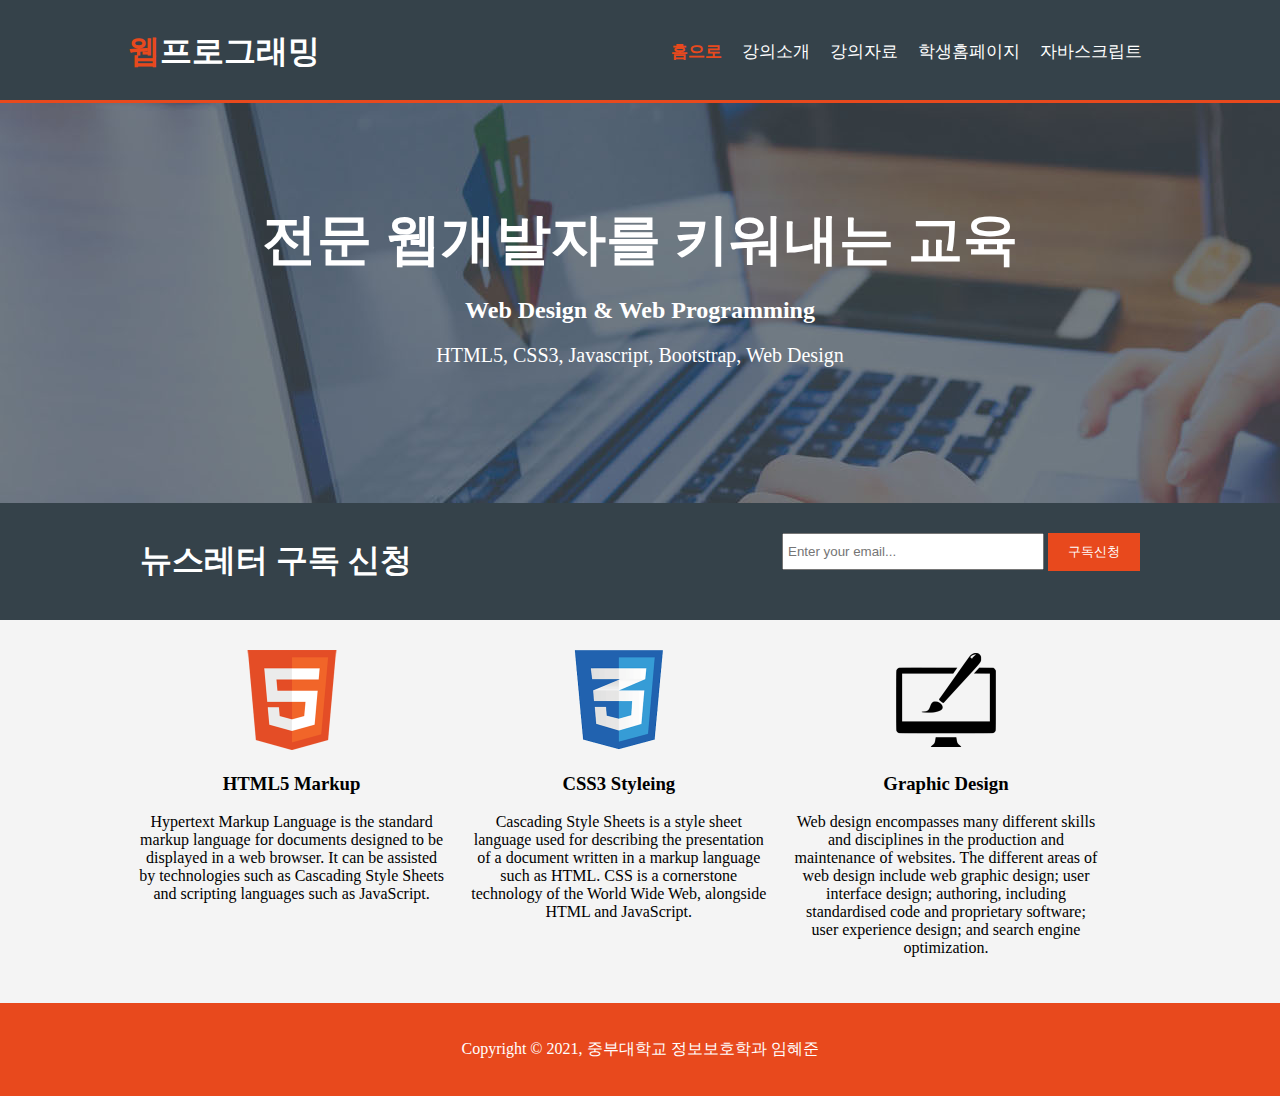
<file: index.html>
<!DOCTYPE html>
<html lang="en">
  <head>
    <meta charset="UTF-8" />
    <meta http-equiv="X-UA-Compatible" content="IE=edge" />
    <meta name="viewport" content="width=device-width, initial-scale=1.0" />
    <meta
      name="keywords"
      content="HTML5, CSS3, Javascript, Web design, 웹디자인"
    />
    <meta name="description" content="멋진 웹서비스를 구현합니다." />
    <meta name="author" content="Hyejun Lim, 임혜준" />
    <title>웹프로그래밍 | 홈</title>
    <link rel="stylesheet" href="./css/style.css" />
  </head>

  <body>
    <header>
      <div class="container">
        <div id="branding">
          <h1><span class="highlight">웹</span>프로그래밍</h1>
        </div>
        <nav>
          <ul>
            <li class="current"><a href="index.html">홈으로</a></li>
            <li><a href="about.html">강의소개</a></li>
            <li><a href="ppt.html">강의자료</a></li>
            <li><a href="student.html">학생홈페이지</a></li>
            <li><a href="js.html">자바스크립트</a></li>
          </ul>
        </nav>
      </div>
    </header>

    <section id="showcase">
      <div class="container">
        <h1>전문 웹개발자를 키워내는 교육</h1>
        <h2>Web Design & Web Programming</h2>
        <p>HTML5, CSS3, Javascript, Bootstrap, Web Design</p>
      </div>
    </section>

    <section id="newsletter">
      <div class="container">
        <h1>뉴스레터 구독 신청</h1>
        <form>
          <input type="email" placeholder="Enter your email..." />
          <button type="submit" class="button_1">구독신청</button>
        </form>
      </div>
    </section>

    <section id="boxes">
      <div class="container">
        <div class="box">
          <img src="./img/logo_html.png" />
          <h3>HTML5 Markup</h3>
          <p>
            Hypertext Markup Language is the standard markup language for
            documents designed to be displayed in a web browser. It can be
            assisted by technologies such as Cascading Style Sheets and
            scripting languages such as JavaScript.
          </p>
        </div>
        <div class="box">
          <img src="./img/logo_css.png" />
          <h3>CSS3 Styleing</h3>
          <p>
            Cascading Style Sheets is a style sheet language used for describing
            the presentation of a document written in a markup language such as
            HTML. CSS is a cornerstone technology of the World Wide Web,
            alongside HTML and JavaScript.
          </p>
        </div>
        <div class="box">
          <img src="./img/logo_brush.png" />
          <h3>Graphic Design</h3>
          <p>
            Web design encompasses many different skills and disciplines in the
            production and maintenance of websites. The different areas of web
            design include web graphic design; user interface design; authoring,
            including standardised code and proprietary software; user
            experience design; and search engine optimization.
          </p>
        </div>
      </div>
    </section>

    <footer>
      <p>Copyright &copy; 2021, 중부대학교 정보보호학과 임혜준</p>
    </footer>
  </body>
</html>
</file>
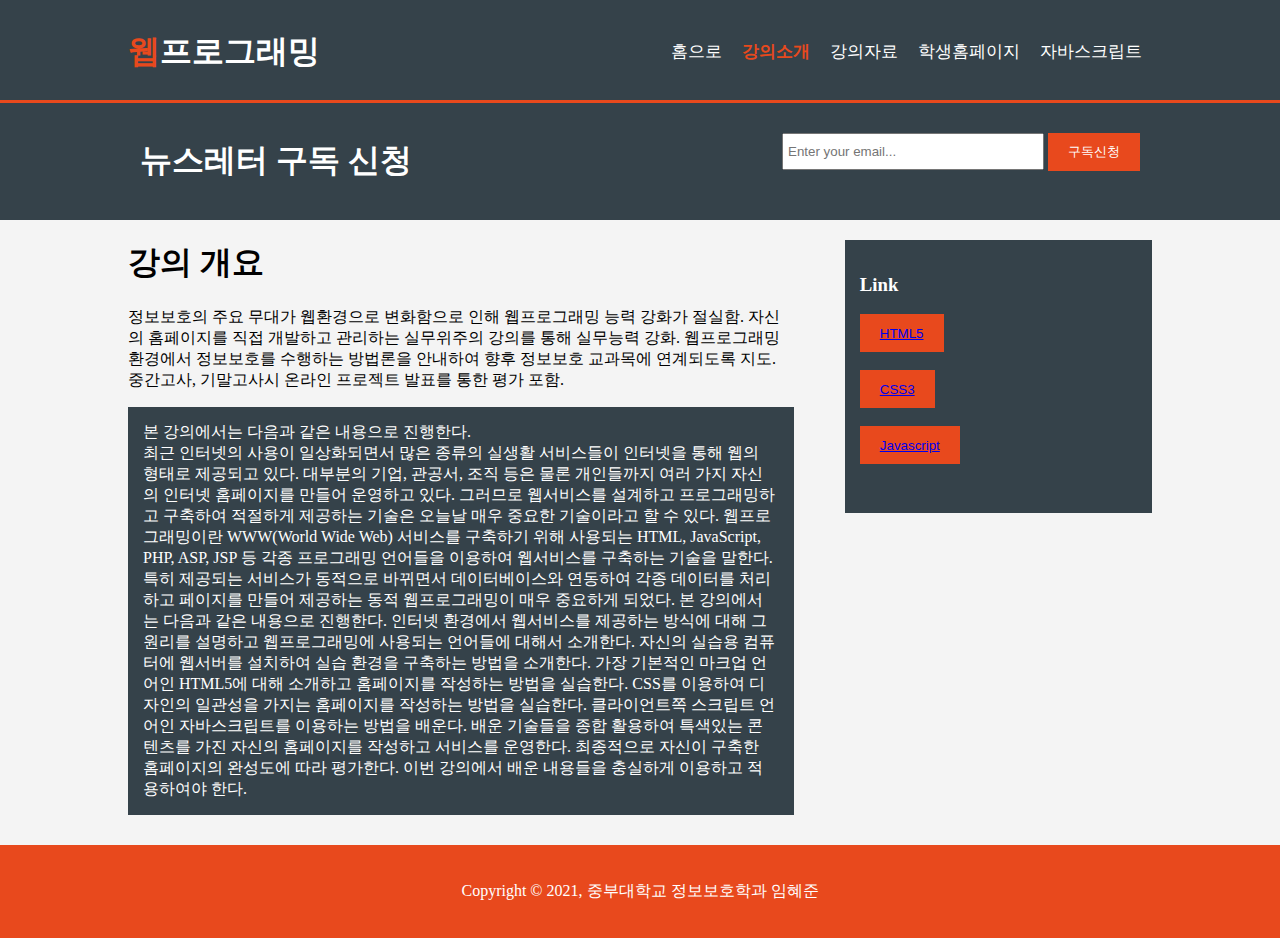
<file: about.html>
<!DOCTYPE html>
<html lang="en">
  <head>
    <meta charset="UTF-8" />
    <meta http-equiv="X-UA-Compatible" content="IE=edge" />
    <meta name="viewport" content="width=device-width, initial-scale=1.0" />
    <meta
      name="keywords"
      content="HTML5, CSS3, Javascript, Web design, 웹디자인"
    />
    <meta name="description" content="멋진 웹서비스를 구현합니다." />
    <meta name="author" content="Hyejun Lim, 임혜준" />
    <title>웹프로그래밍 | 강의소개</title>
    <link rel="stylesheet" href="./css/style.css" />
  </head>

  <body>
    <header>
      <div class="container">
        <div id="branding">
          <h1><span class="highlight">웹</span>프로그래밍</h1>
        </div>
        <nav>
          <ul>
            <li><a href="index.html">홈으로</a></li>
            <li class="current"><a href="about.html">강의소개</a></li>
            <li><a href="ppt.html">강의자료</a></li>
            <li><a href="student.html">학생홈페이지</a></li>
            <li><a href="js.html">자바스크립트</a></li>
          </ul>
        </nav>
      </div>
    </header>

    <section id="newsletter">
      <div class="container">
        <h1>뉴스레터 구독 신청</h1>
        <form>
          <input type="email" placeholder="Enter your email..." />
          <button type="submit" class="button_1">구독신청</button>
        </form>
      </div>
    </section>

    <section id="main">
      <div class="container">
        <article id="main-col">
          <h1 class="page-title">강의 개요</h1>
          <p>
            정보보호의 주요 무대가 웹환경으로 변화함으로 인해 웹프로그래밍 능력
            강화가 절실함. 자신의 홈페이지를 직접 개발하고 관리하는 실무위주의
            강의를 통해 실무능력 강화. 웹프로그래밍 환경에서 정보보호를 수행하는
            방법론을 안내하여 향후 정보보호 교과목에 연계되도록 지도. 중간고사,
            기말고사시 온라인 프로젝트 발표를 통한 평가 포함.
          </p>
          <p class="dark">
            본 강의에서는 다음과 같은 내용으로 진행한다. <br />
            최근 인터넷의 사용이 일상화되면서 많은 종류의 실생활 서비스들이
            인터넷을 통해 웹의 형태로 제공되고 있다. 대부분의 기업, 관공서, 조직
            등은 물론 개인들까지 여러 가지 자신의 인터넷 홈페이지를 만들어
            운영하고 있다. 그러므로 웹서비스를 설계하고 프로그래밍하고 구축하여
            적절하게 제공하는 기술은 오늘날 매우 중요한 기술이라고 할 수 있다.
            웹프로그래밍이란 WWW(World Wide Web) 서비스를 구축하기 위해 사용되는
            HTML, JavaScript, PHP, ASP, JSP 등 각종 프로그래밍 언어들을 이용하여
            웹서비스를 구축하는 기술을 말한다. 특히 제공되는 서비스가 동적으로
            바뀌면서 데이터베이스와 연동하여 각종 데이터를 처리하고 페이지를
            만들어 제공하는 동적 웹프로그래밍이 매우 중요하게 되었다. 본
            강의에서는 다음과 같은 내용으로 진행한다. 인터넷 환경에서 웹서비스를
            제공하는 방식에 대해 그 원리를 설명하고 웹프로그래밍에 사용되는
            언어들에 대해서 소개한다. 자신의 실습용 컴퓨터에 웹서버를 설치하여
            실습 환경을 구축하는 방법을 소개한다. 가장 기본적인 마크업 언어인
            HTML5에 대해 소개하고 홈페이지를 작성하는 방법을 실습한다. CSS를
            이용하여 디자인의 일관성을 가지는 홈페이지를 작성하는 방법을
            실습한다. 클라이언트쪽 스크립트 언어인 자바스크립트를 이용하는
            방법을 배운다. 배운 기술들을 종합 활용하여 특색있는 콘텐츠를 가진
            자신의 홈페이지를 작성하고 서비스를 운영한다. 최종적으로 자신이
            구축한 홈페이지의 완성도에 따라 평가한다. 이번 강의에서 배운
            내용들을 충실하게 이용하고 적용하여야 한다.
          </p>
        </article>

        <aside id="sidebar">
          <div class="dark">
            <h3>Link</h3>
            <p>
              <button class="button_1"><a href="#">HTML5</a></button>
              <br /><br />
              <button class="button_1"><a href="#">CSS3</a></button>
              <br /><br />
              <button class="button_1"><a href="#">Javascript</a></button>
              <br /><br />
            </p>
          </div>
        </aside>
      </div>
    </section>

    <footer>
      <p>Copyright &copy; 2021, 중부대학교 정보보호학과 임혜준</p>
    </footer>
  </body>
</html>
</file>
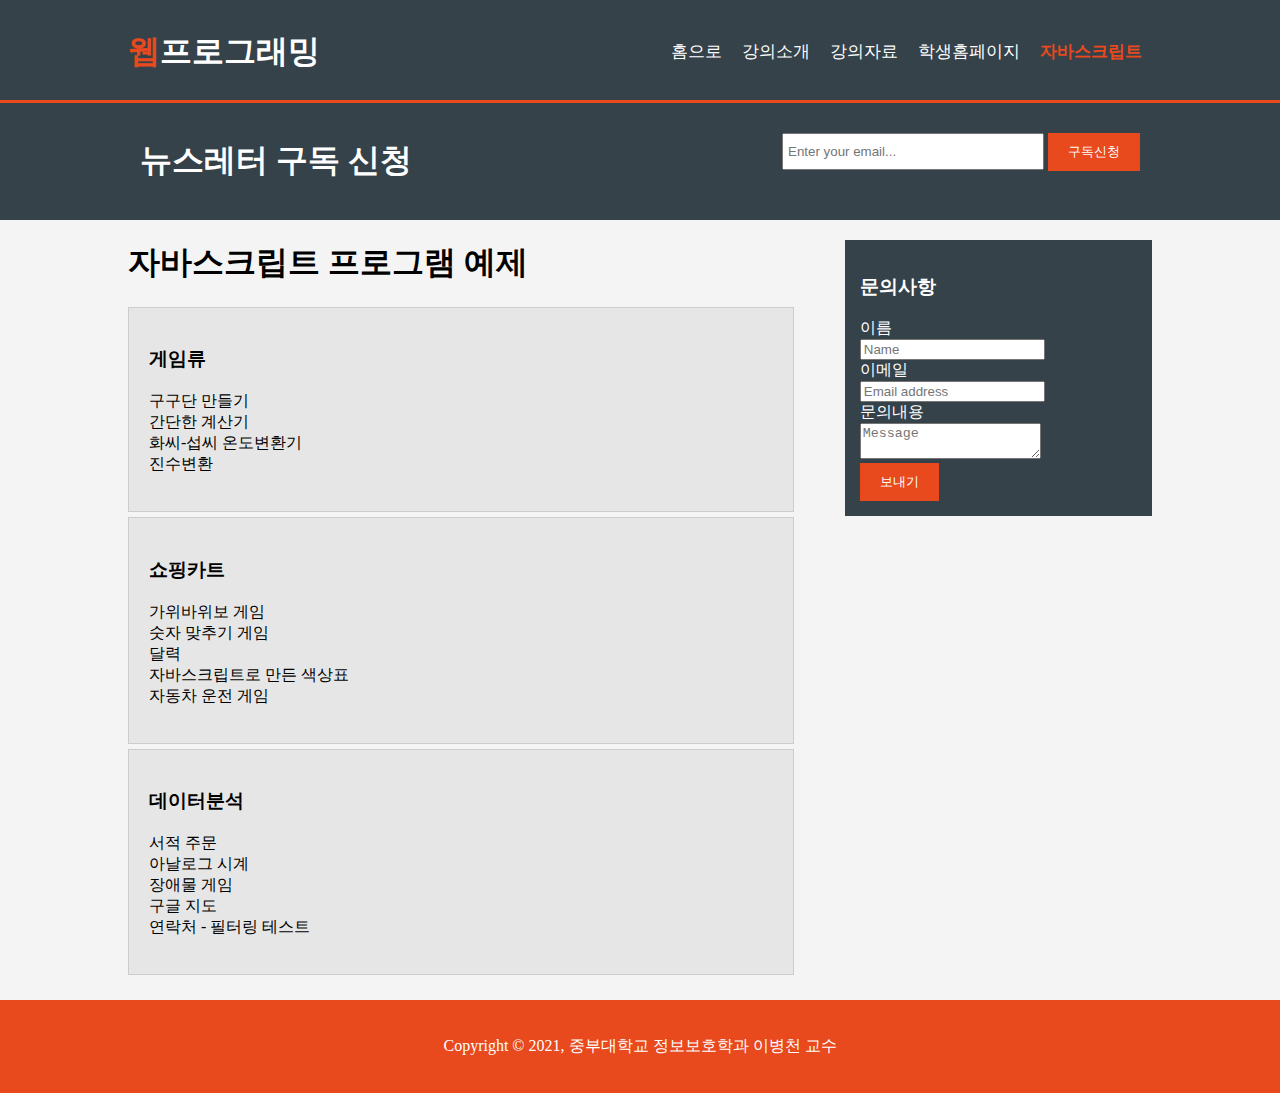
<file: js.html>
<!DOCTYPE html>
<html lang="en">
  <head>
    <meta charset="UTF-8" />
    <meta http-equiv="X-UA-Compatible" content="IE=edge" />
    <meta name="viewport" content="width=device-width, initial-scale=1.0" />
    <meta
      name="keywords"
      content="HTML5, CSS3, Javascript, Web design, 웹디자인"
    />
    <meta name="description" content="멋진 웹서비스를 구현합니다." />
    <meta name="author" content="Byoungcheon Lee, 이병천" />
    <title>웹프로그래밍 | 강의자료</title>
    <link rel="stylesheet" href="./css/style.css" />
  </head>

  <body>
    <header>
      <div class="container">
        <div id="branding">
          <h1><span class="highlight">웹</span>프로그래밍</h1>
        </div>
        <nav>
          <ul>
            <li><a href="index.html">홈으로</a></li>
            <li><a href="about.html">강의소개</a></li>
            <li><a href="ppt.html">강의자료</a></li>
            <li><a href="student.html">학생홈페이지</a></li>
            <li class="current"><a href="js.html">자바스크립트</a></li>
          </ul>
        </nav>
      </div>
    </header>

    <section id="newsletter">
      <div class="container">
        <h1>뉴스레터 구독 신청</h1>
        <form>
          <input type="email" placeholder="Enter your email..." />
          <button type="submit" class="button_1">구독신청</button>
        </form>
      </div>
    </section>

    <section id="main">
      <div class="container">
        <article id="main-col">
          <h1 class="page-title">자바스크립트 프로그램 예제</h1>
          <ul id="service">
            <li>
              <h3>게임류</h3>
              <p>
                구구단 만들기 <br />
                간단한 계산기 <br />
                화씨-섭씨 온도변환기 <br />
                진수변환 <br />
              </p>
            </li>
            <li>
              <h3>쇼핑카트</h3>
              <p>
                가위바위보 게임 <br />
                숫자 맞추기 게임 <br />
                달력 <br />
                자바스크립트로 만든 색상표 <br />
                자동차 운전 게임 <br />
              </p>
            </li>
            <li>
              <h3>데이터분석</h3>
              <p>
                서적 주문 <br />
                아날로그 시계 <br />
                장애물 게임 <br />
                구글 지도 <br />
                연락처 - 필터링 테스트 <br />
              </p>
            </li>
          </ul>
        </article>

        <aside id="sidebar">
          <div class="dark">
            <h3>문의사항</h3>
            <form class="quote">
              <div>
                <label for="">이름</label> <br />
                <input type="text" placeholder="Name" />
              </div>
              <div>
                <label for="">이메일</label> <br />
                <input type="email" placeholder="Email address" />
              </div>
              <div>
                <label for="">문의내용</label> <br />
                <textarea placeholder="Message"></textarea>
              </div>
              <button type="submit" class="button_1">보내기</button>
            </form>
          </div>
        </aside>
      </div>
    </section>

    <footer>
      <p>Copyright &copy; 2021, 중부대학교 정보보호학과 이병천 교수</p>
    </footer>
  </body>
</html>
</file>
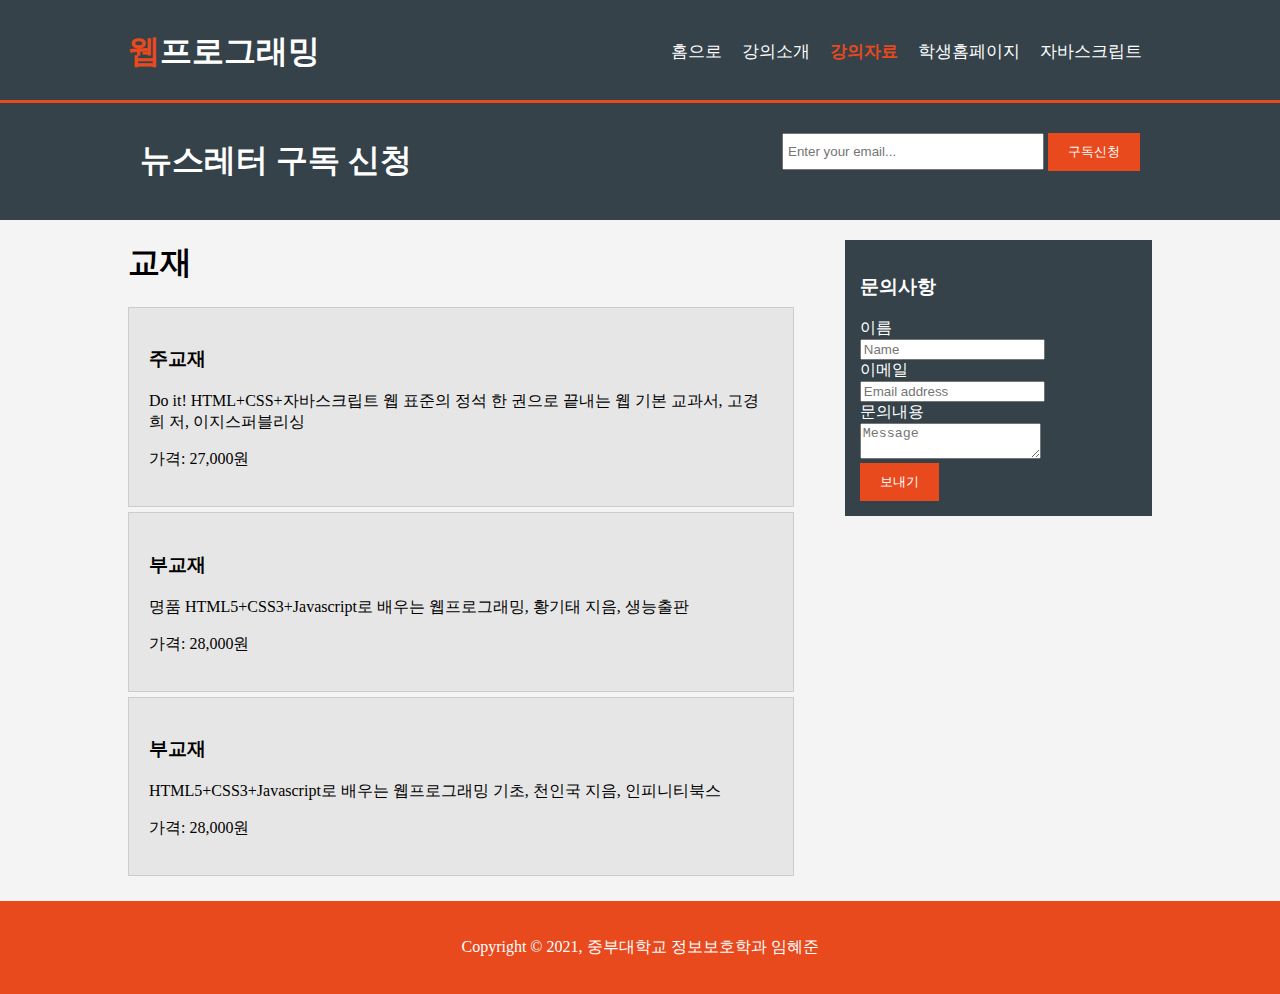
<file: ppt.html>
<!DOCTYPE html>
<html lang="en">
  <head>
    <meta charset="UTF-8" />
    <meta http-equiv="X-UA-Compatible" content="IE=edge" />
    <meta name="viewport" content="width=device-width, initial-scale=1.0" />
    <meta
      name="keywords"
      content="HTML5, CSS3, Javascript, Web design, 웹디자인"
    />
    <meta name="description" content="멋진 웹서비스를 구현합니다." />
    <meta name="author" content="Hyejun Lim, 임혜준" />
    <title>웹프로그래밍 | 강의자료</title>
    <link rel="stylesheet" href="./css/style.css" />
  </head>

  <body>
    <header>
      <div class="container">
        <div id="branding">
          <h1><span class="highlight">웹</span>프로그래밍</h1>
        </div>
        <nav>
          <ul>
            <li><a href="index.html">홈으로</a></li>
            <li><a href="about.html">강의소개</a></li>
            <li class="current"><a href="ppt.html">강의자료</a></li>
            <li><a href="student.html">학생홈페이지</a></li>
            <li><a href="js.html">자바스크립트</a></li>
          </ul>
        </nav>
      </div>
    </header>

    <section id="newsletter">
      <div class="container">
        <h1>뉴스레터 구독 신청</h1>
        <form>
          <input type="email" placeholder="Enter your email..." />
          <button type="submit" class="button_1">구독신청</button>
        </form>
      </div>
    </section>

    <section id="main">
      <div class="container">
        <article id="main-col">
          <h1 class="page-title">교재</h1>
          <ul id="service">
            <li>
              <h3>주교재</h3>
              <p>
                Do it! HTML+CSS+자바스크립트 웹 표준의 정석 한 권으로 끝내는 웹
                기본 교과서, 고경희 저, 이지스퍼블리싱
              </p>
              <p>가격: 27,000원</p>
            </li>
            <li>
              <h3>부교재</h3>
              <p>
                명품 HTML5+CSS3+Javascript로 배우는 웹프로그래밍, 황기태 지음,
                생능출판
              </p>
              <p>가격: 28,000원</p>
            </li>
            <li>
              <h3>부교재</h3>
              <p>
                HTML5+CSS3+Javascript로 배우는 웹프로그래밍 기초, 천인국 지음,
                인피니티북스
              </p>
              <p>가격: 28,000원</p>
            </li>
          </ul>
        </article>

        <aside id="sidebar">
          <div class="dark">
            <h3>문의사항</h3>
            <form class="quote">
              <div>
                <label for="">이름</label> <br />
                <input type="text" placeholder="Name" />
              </div>
              <div>
                <label for="">이메일</label> <br />
                <input type="email" placeholder="Email address" />
              </div>
              <div>
                <label for="">문의내용</label> <br />
                <textarea placeholder="Message"></textarea>
              </div>
              <button type="submit" class="button_1">보내기</button>
            </form>
          </div>
        </aside>
      </div>
    </section>

    <footer>
      <p>Copyright &copy; 2021, 중부대학교 정보보호학과 임혜준</p>
    </footer>
  </body>
</html>
</file>
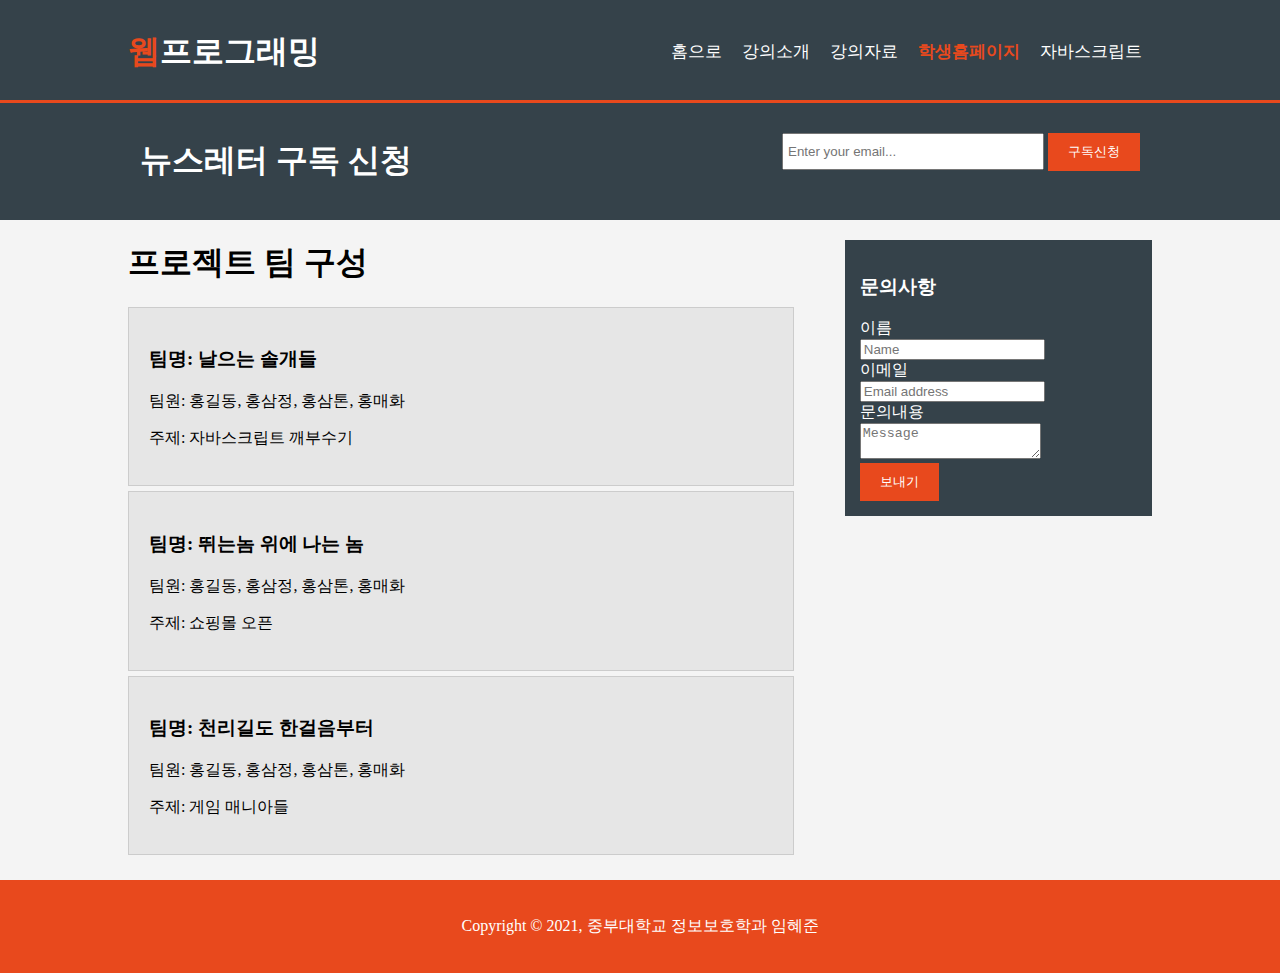
<file: student.html>
<!DOCTYPE html>
<html lang="en">
  <head>
    <meta charset="UTF-8" />
    <meta http-equiv="X-UA-Compatible" content="IE=edge" />
    <meta name="viewport" content="width=device-width, initial-scale=1.0" />
    <meta
      name="keywords"
      content="HTML5, CSS3, Javascript, Web design, 웹디자인"
    />
    <meta name="description" content="멋진 웹서비스를 구현합니다." />
    <meta name="author" content="Hyejun Lim, 임혜준" />
    <title>웹프로그래밍 | 강의자료</title>
    <link rel="stylesheet" href="./css/style.css" />
  </head>

  <body>
    <header>
      <div class="container">
        <div id="branding">
          <h1><span class="highlight">웹</span>프로그래밍</h1>
        </div>
        <nav>
          <ul>
            <li><a href="index.html">홈으로</a></li>
            <li><a href="about.html">강의소개</a></li>
            <li><a href="ppt.html">강의자료</a></li>
            <li class="current"><a href="student.html">학생홈페이지</a></li>
            <li><a href="js.html">자바스크립트</a></li>
          </ul>
        </nav>
      </div>
    </header>

    <section id="newsletter">
      <div class="container">
        <h1>뉴스레터 구독 신청</h1>
        <form>
          <input type="email" placeholder="Enter your email..." />
          <button type="submit" class="button_1">구독신청</button>
        </form>
      </div>
    </section>

    <section id="main">
      <div class="container">
        <article id="main-col">
          <h1 class="page-title">프로젝트 팀 구성</h1>
          <ul id="service">
            <li>
              <h3>팀명: 날으는 솔개들</h3>
              <p>팀원: 홍길동, 홍삼정, 홍삼톤, 홍매화</p>
              <p>주제: 자바스크립트 깨부수기</p>
            </li>
            <li>
              <h3>팀명: 뛰는놈 위에 나는 놈</h3>
              <p>팀원: 홍길동, 홍삼정, 홍삼톤, 홍매화</p>
              <p>주제: 쇼핑몰 오픈</p>
            </li>
            <li>
              <h3>팀명: 천리길도 한걸음부터</h3>
              <p>팀원: 홍길동, 홍삼정, 홍삼톤, 홍매화</p>
              <p>주제: 게임 매니아들</p>
            </li>
          </ul>
        </article>

        <aside id="sidebar">
          <div class="dark">
            <h3>문의사항</h3>
            <form class="quote">
              <div>
                <label for="">이름</label> <br />
                <input type="text" placeholder="Name" />
              </div>
              <div>
                <label for="">이메일</label> <br />
                <input type="email" placeholder="Email address" />
              </div>
              <div>
                <label for="">문의내용</label> <br />
                <textarea placeholder="Message"></textarea>
              </div>
              <button type="submit" class="button_1">보내기</button>
            </form>
          </div>
        </aside>
      </div>
    </section>

    <footer>
      <p>Copyright &copy; 2021, 중부대학교 정보보호학과 임혜준</p>
    </footer>
  </body>
</html>
</file>
<file: css/style.css>
body {
  font: Arial, Helvetica, sans-serif;
  padding: 0;
  margin: 0;
  background-color: #f4f4f4;
}

.container {
  width: 80%;
  margin: auto;
  overflow: hidden;
}

ul {
  margin: 0;
  padding: 0;
}

.dark {
  padding: 15px;
  background-color: #35424a;
  color: white;
  margin-top: 10px;
  margin-bottom: 10px;
}

/* Header  */
header {
  background-color: #35424a;
  color: white;
  padding-top: 30px;
  min-height: 70px;
  border-bottom: #e8491d 3px solid;
}

header a {
  color: white;
  text-decoration: none;
  font-size: 17px;
}

header li {
  display: inline;
  padding: 0 10px;
  float: left;
}

header #branding {
  float: left;
}

header #branding h1 {
  margin: 0;
}

header nav {
  float: right;
  margin-top: 10px;
}

header .highlight,
header .current a {
  color: #e8491d;
  font-weight: bold;
}

header a:hover {
  color: #aaaaaa;
  font-weight: bold;
}

/* Showcase */
#showcase {
  min-height: 400px;
  background: url('../img/showcase.jpg') no-repeat 0 -400px;
  text-align: center;
  color: white;
}

#showcase h1 {
  margin-top: 100px;
  font-size: 55px;
  margin-bottom: 10px;
}

#showcase p {
  font-size: 20px;
}

/* Newsletter */

#newsletter {
  background-color: #35424a;
  padding: 15px;
  color: white;
}

#newsletter h1 {
  float: left;
}

#newsletter form {
  float: right;
  margin-top: 15px;
}

#newsletter input[type='email'] {
  padding: 4px;
  height: 25px;
  width: 250px;
}

.button_1 {
  height: 38px;
  background-color: #e8491d;
  border: 0;
  padding: 0 20px;
  color: white;
}

/* Boxes */

#boxes {
  margin-top: 20px;
}

#boxes .box {
  float: left;
  text-align: center;
  width: 30%;
  padding: 10px;
}

#boxes .box img {
  width: 100px;
}

/* Sidebar */
aside#sidebar {
  float: right;
  width: 30%;
  margin-top: 10px;
}

/* Main-col */
article#main-col {
  float: left;
  width: 65%;
}

/* Service */
ul#service li {
  list-style: none;
  padding: 20px;
  border: #cccccc solid 1px;
  background-color: #e6e6e6;
  margin-bottom: 5px;
}

/* Footer */
footer {
  padding: 20px;
  margin-top: 20px;
  color: white;
  background-color: #e8491d;
  text-align: center;
}

/* Media Quaries  */
@media (max-width: 768px) {
  header #branding,
  header nav,
  header nav li,
  #newsletter h1,
  #newsletter form,
  #boxes .box,
  article#main-col,
  aside#sidebar {
    float: none;
    text-align: center;
    width: 100%;
  }

  #showcase h1 {
    margin-top: 30px;
    font-size: 35px;
    margin-bottom: 10px;
  }

  header {
    padding-bottom: 20px;
  }

  #newsletter button,
  .quote button,
  header li {
    display: block;
    width: 100%;
  }

  #newsletter form input[type='email'],
  .quote input,
  .quote textarea {
    width: 100%;
    margin-bottom: 5px;
  }
}
</file>
